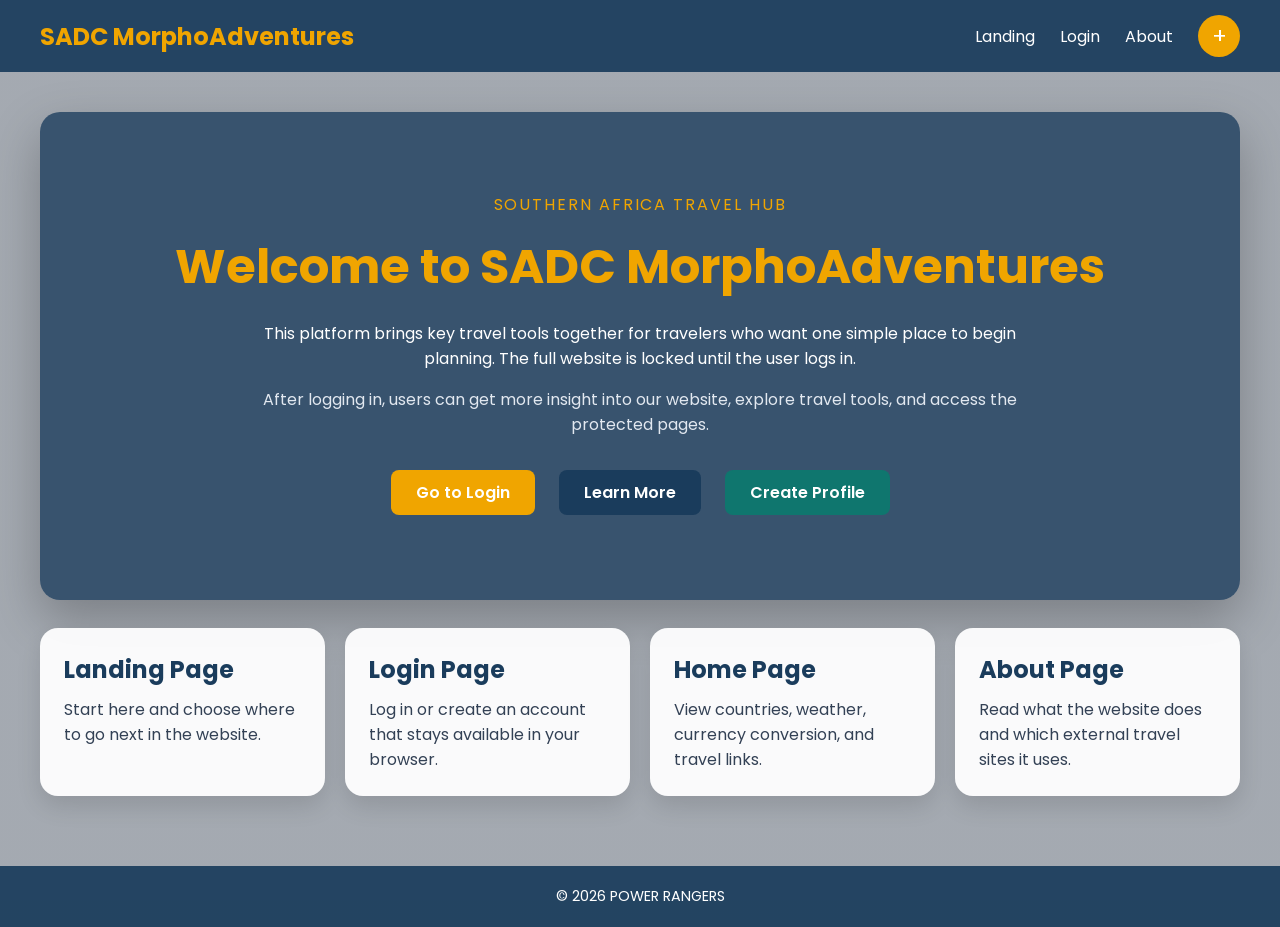
<file: index.html>
<!DOCTYPE html>
<html lang="en">
  <head>
    <meta charset="UTF-8" />
    <meta name="viewport" content="width=device-width, initial-scale=1.0" />
    <title>SADC MorphoAdventures | Landing</title>
    <link
      rel="icon"
      type="image/x-icon"
      href="https://cdn-icons-png.flaticon.com/512/201/201623.png"
    />
    <link rel="stylesheet" href="css/style.css" />
  </head>
  <body>
    <div class="page-overlay"></div>

    <div class="page-shell">
      <nav class="main-nav">
        <div class="logo">SADC MorphoAdventures</div>
        <ul>
          <li><a href="index.html">Landing</a></li>
          <li><a href="login.html">Login</a></li>
          <li><a href="about.html">About</a></li>
          <li>
            <a class="profile-icon-link" href="login.html#register" aria-label="Create profile account">
              <span class="profile-icon">+</span>
            </a>
          </li>
        </ul>
      </nav>

      <main class="landing-main">

        <!-- Hero section introducing the site and prompting the user to log in or learn more -->
        <section class="landing-hero glass-panel">
          <p class="eyebrow">Southern Africa Travel Hub</p>
          <h1>Welcome to SADC MorphoAdventures</h1>
          <p class="lead">
            This platform brings key travel tools together for travelers who want
            one simple place to begin planning. The full website is locked until
            the user logs in.
          </p>
          <p class="login-note">
            After logging in, users can get more insight into our website,
            explore travel tools, and access the protected pages.
          </p>
          <div class="cta-row">
            <a class="btn-link" href="login.html">Go to Login</a>
            <a class="btn-link secondary-link" href="about.html">Learn More</a>
            <a class="btn-link profile-btn" href="login.html#register">Create Profile</a>
          </div>
        </section>

        <!-- Overview cards summarising each page of the website -->
        <section class="feature-grid">
          <article class="feature-card">
            <h2>Landing Page</h2>
            <p>Start here and choose where to go next in the website.</p>
          </article>
          <article class="feature-card">
            <h2>Login Page</h2>
            <p>Log in or create an account that stays available in your browser.</p>
          </article>
          <article class="feature-card">
            <h2>Home Page</h2>
            <p>View countries, weather, currency conversion, and travel links.</p>
          </article>
          <article class="feature-card">
            <h2>About Page</h2>
            <p>Read what the website does and which external travel sites it uses.</p>
          </article>
        </section>

      </main>

      <footer class="site-footer">
        <p>&copy; 2026 POWER RANGERS</p>
      </footer>
    </div>
  </body>
</html>
</file>
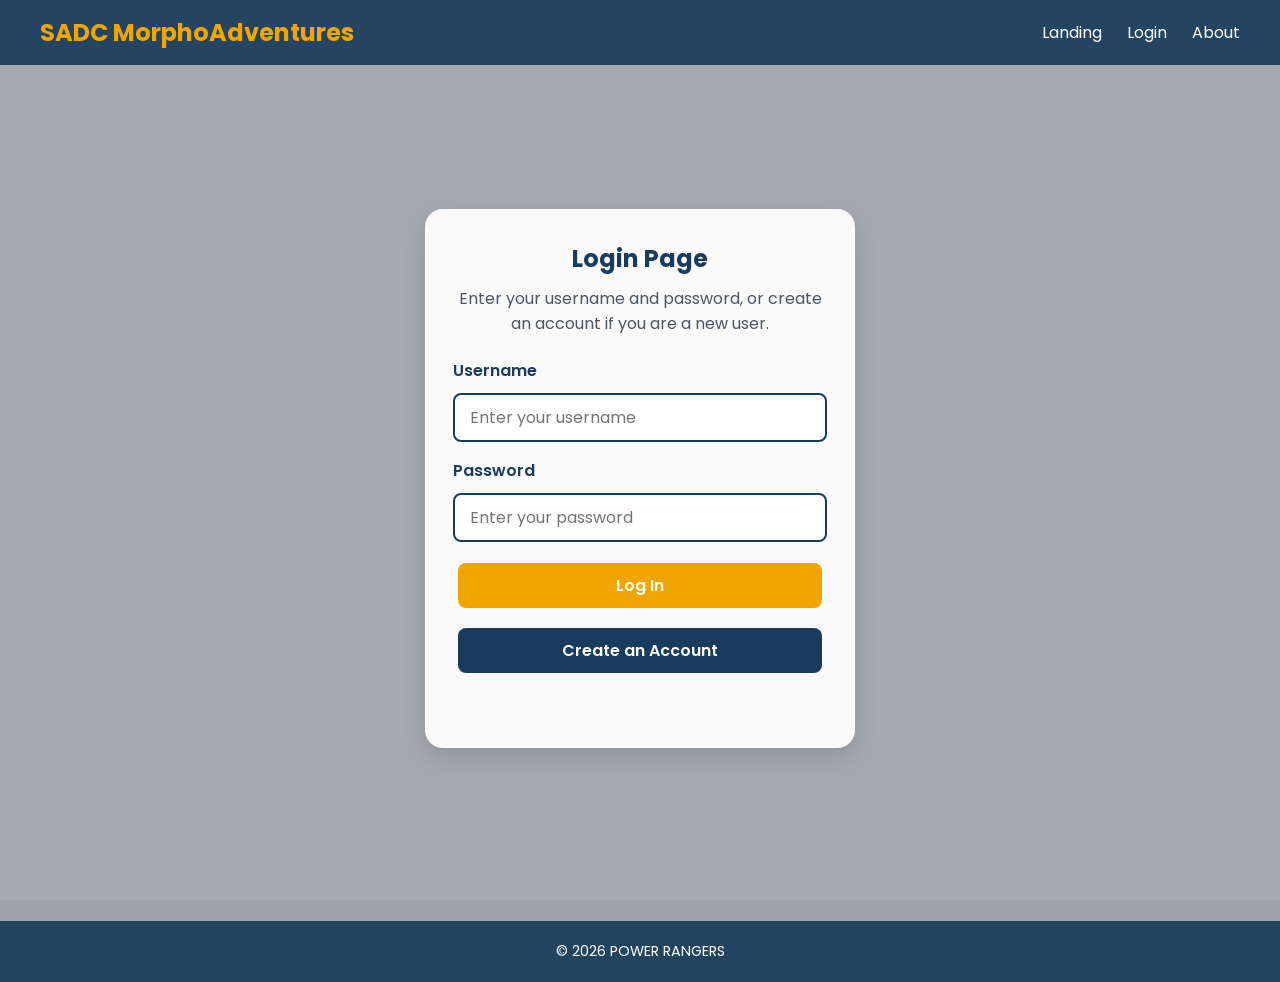
<file: about.html>
<!DOCTYPE html>
<html lang="en">
  <head>
    <meta charset="UTF-8" />
    <meta name="viewport" content="width=device-width, initial-scale=1.0" />
    <title>SADC MorphoAdventures | About</title>
    <link
      rel="icon"
      type="image/x-icon"
      href="https://cdn-icons-png.flaticon.com/512/201/201623.png"
    />
    <link rel="stylesheet" href="css/style.css" />
  </head>
  <body>
    <div class="page-overlay"></div>

    <div class="page-shell">
      <nav class="main-nav">
        <div class="logo">SADC MorphoAdventures</div>
        <ul>
          <li><a href="index.html">Landing</a></li>
          <li><a href="home.html">Home</a></li>
          <li><a href="about.html">About</a></li>
          <li><button type="button" class="logout-btn">Logout</button></li>
        </ul>
      </nav>

      <main class="content-page">

        <!-- Purpose statement and external travel service links -->
        <section class="content-section">
          <h1 class="page-title">About This Page</h1>
          <div class="about-card">
            <p>
              <strong>Purpose Statement:</strong> The purpose of this website is to
              help financially independent individuals such as young professionals,
              entrepreneurs, and middle-to-high-income earners plan trips more
              efficiently by bringing travel information, search tools, and trusted
              booking services together in one place.
            </p>
            <p>
              This page serves as a central link for travelers to access important
              travel information and trusted external websites from one place.
            </p>
            <p>
              Visitors can use links that take them to
              <a href="https://www.booking.com/" target="_blank" rel="noopener">Booking.com</a>
              for booking hotels,
              <a href="https://www.emirates.com/" target="_blank" rel="noopener">Emirates</a>
              for booking flights,
              <a href="https://www.getyourguide.com/" target="_blank" rel="noopener">GetYourGuide</a>
              for planning their itinerary, and
              <a href="https://worldweather.wmo.int/" target="_blank" rel="noopener">World Weather Information Service</a>
              for weather information.
            </p>
            <p>
              The goal is to make travel planning easier by giving users one simple
              page that connects them to the travel tools they need.
            </p>
          </div>
        </section>

        <!-- Customer testimonials displayed in a card grid -->
        <section class="content-section">
          <h2>Customer Comments</h2>
          <div class="comments-grid">
            <article class="comment-card">
              <p class="comment-text">
                "Everything I needed for planning my trip was in one place. It made my work much easier."
              </p>
              <p class="comment-name">Lerato M.</p>
            </article>

            <article class="comment-card">
              <p class="comment-text">
                "I liked how simple it was to move from hotel booking to flights and weather without searching again."
              </p>
              <p class="comment-name">Sipho K.</p>
            </article>

            <article class="comment-card">
              <p class="comment-text">
                "The website gave me a better understanding of travel options after I logged in."
              </p>
              <p class="comment-name">Thandi N.</p>
            </article>
          </div>
        </section>

        <!-- Social media platform links displayed in a card grid -->
        <section class="content-section">
          <h2>Social Media Platforms</h2>
          <div class="social-grid">
            <a class="social-card" href="https://www.facebook.com/" target="_blank" rel="noopener">
              <h3>Facebook</h3>
              <p>Follow travel updates, announcements, and community posts.</p>
            </a>
            <a class="social-card" href="https://www.instagram.com/" target="_blank" rel="noopener">
              <h3>Instagram</h3>
              <p>See destination photos, travel inspiration, and visual highlights.</p>
            </a>
            <a class="social-card" href="https://www.tiktok.com/" target="_blank" rel="noopener">
              <h3>TikTok</h3>
              <p>Watch short travel clips, quick tips, and destination ideas.</p>
            </a>
            <a class="social-card" href="https://x.com/" target="_blank" rel="noopener">
              <h3>X</h3>
              <p>Get short updates, alerts, and links to useful travel information.</p>
            </a>
          </div>
        </section>

      </main>

      <footer class="site-footer">
        <p>&copy; 2026 POWER RANGERS</p>
      </footer>
    </div>

    <script src="js/auth.js"></script>
  </body>
</html>
</file>
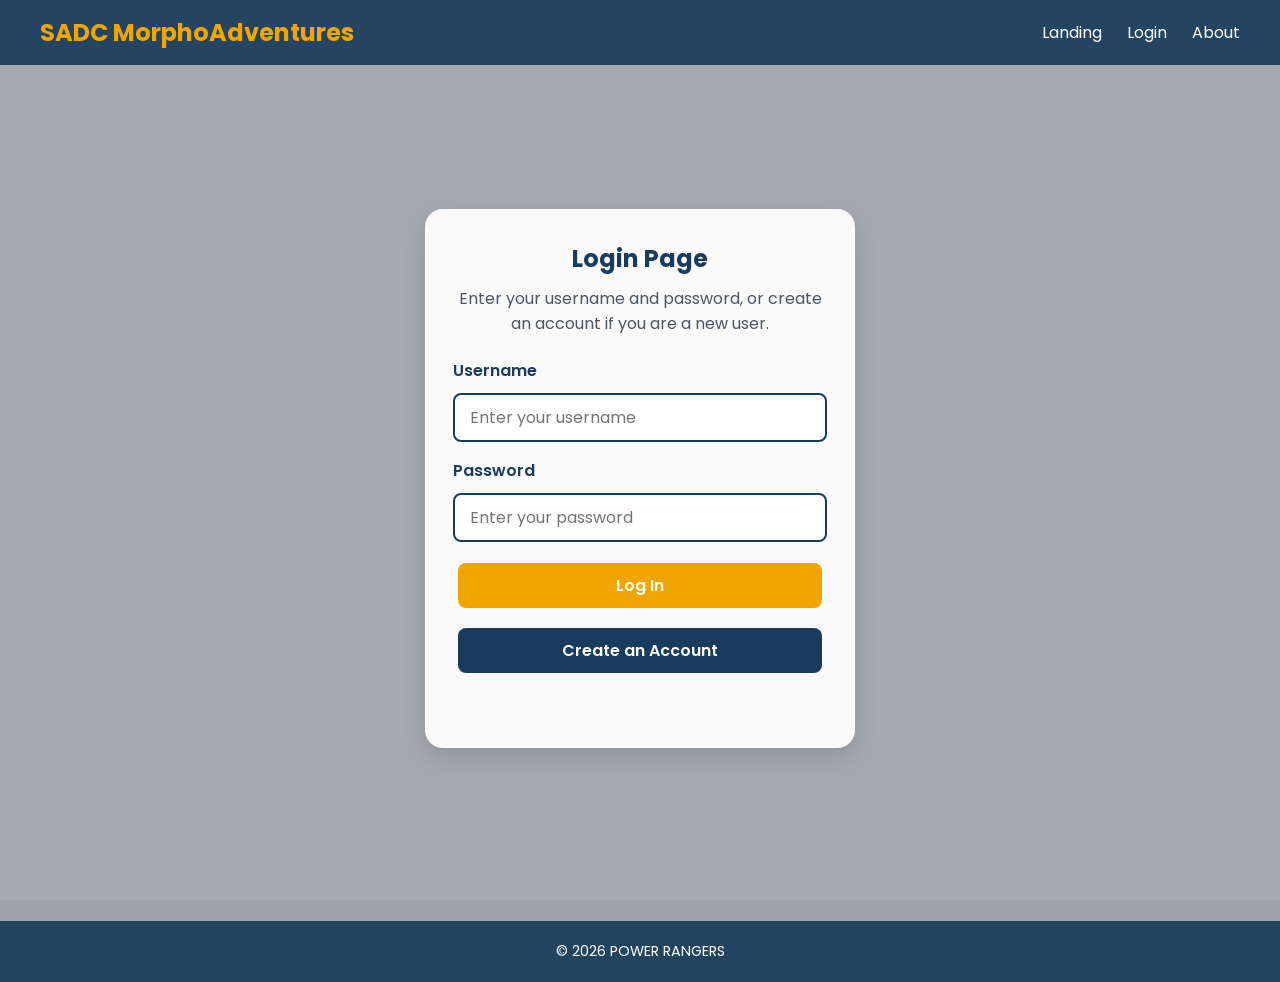
<file: login.html>
<!DOCTYPE html>
<html lang="en">
  <head>
    <meta charset="UTF-8" />
    <meta name="viewport" content="width=device-width, initial-scale=1.0" />
    <title>SADC MorphoAdventures | Login</title>
    <link
      rel="icon"
      type="image/x-icon"
      href="https://cdn-icons-png.flaticon.com/512/201/201623.png"
    />
    <link rel="stylesheet" href="css/style.css" />
  </head>
  <body>
    <div class="page-overlay"></div>

    <div class="page-shell">
      <nav class="main-nav">
        <div class="logo">SADC MorphoAdventures</div>
        <ul>
          <li><a href="index.html">Landing</a></li>
          <li><a href="login.html">Login</a></li>
          <li><a href="about.html">About</a></li>
        </ul>
      </nav>

      <main class="auth-screen auth-page">

        <!-- Login and registration card — toggles between the two forms -->
        <section class="auth-card">
          <h1>Login Page</h1>
          <p class="auth-subtitle">
            Enter your username and password, or create an account if you are a new user.
          </p>

          <form id="login-form" class="auth-form">
            <label for="login-username">Username</label>
            <input
              type="text"
              id="login-username"
              placeholder="Enter your username"
              autocomplete="username"
              required
            />

            <label for="login-password">Password</label>
            <input
              type="password"
              id="login-password"
              placeholder="Enter your password"
              autocomplete="current-password"
              required
            />

            <button type="submit">Log In</button>
            <button type="button" id="show-register-btn" class="secondary-btn">
              Create an Account
            </button>
          </form>

          <form id="register-form" class="auth-form hidden">
            <label for="register-username">New Username</label>
            <input
              type="text"
              id="register-username"
              placeholder="Choose a username"
              autocomplete="username"
              required
            />

            <label for="register-password">New Password</label>
            <input
              type="password"
              id="register-password"
              placeholder="Choose a password"
              autocomplete="new-password"
              required
            />

            <label for="confirm-password">Confirm Password</label>
            <input
              type="password"
              id="confirm-password"
              placeholder="Confirm password"
              autocomplete="new-password"
              required
            />

            <button type="submit">Create Account</button>
            <button type="button" id="show-login-btn" class="secondary-btn">
              Back to Login
            </button>
          </form>

          <p id="auth-message" class="auth-message"></p>
        </section>

      </main>

      <footer class="site-footer">
        <p>&copy; 2026 POWER RANGERS</p>
      </footer>
    </div>

    <script src="js/auth.js"></script>
  </body>
</html>
</file>
<file: css/style.css>
@import url("https://fonts.googleapis.com/css2?family=Poppins:wght@300;400;600;700&display=swap");

/* Reset — removes default margin, padding, and sets box-sizing for all elements */
* {
  margin: 0;
  padding: 0;
  box-sizing: border-box;
}

/* Base body styles — sets font, background image with dark overlay, and text colour */
body {
  font-family: "Poppins", sans-serif;
  background:
    linear-gradient(rgba(8, 24, 43, 0.4), rgba(8, 24, 43, 0.4)),
    url("https://images.unsplash.com/photo-1576485375217-d6a95e34d043?auto=format&fit=crop&w=1600&q=80")
      center/cover fixed no-repeat;
  color: #1e1e1e;
}

/* Subtle white overlay on top of the background for depth */
.page-overlay {
  position: fixed;
  inset: 0;
  background: rgba(255, 255, 255, 0.08);
  pointer-events: none;
}

/* Wrapper that sits above the overlay and holds all page content */
.page-shell {
  position: relative;
  z-index: 1;
  min-height: 100vh;
}

/* Utility class — hides any element it is applied to */
.hidden {
  display: none !important;
}

/* Navigation bar */
.main-nav {
  display: flex;
  justify-content: space-between;
  align-items: center;
  background-color: rgba(26, 60, 92, 0.92);
  padding: 15px 40px;
  position: sticky;
  top: 0;
  z-index: 100;
}

/* Site logo displayed in the navbar */
.logo {
  color: #f0a500;
  font-size: 1.5rem;
  font-weight: 700;
}

/* Nav link list layout */
.main-nav ul {
  list-style: none;
  display: flex;
  gap: 25px;
  align-items: center;
}

/* Nav link default styles */
.main-nav ul li a {
  color: #ffffff;
  text-decoration: none;
  font-weight: 400;
  transition: color 0.3s;
}

/* Nav link hover state */
.main-nav ul li a:hover {
  color: #f0a500;
}

/* Accessibility — gold outline on focused interactive elements */
a:focus,
button:focus,
input:focus,
select:focus {
  outline: 3px solid #f0a500;
  outline-offset: 2px;
}

/* Circular profile/register icon in the navbar */
.profile-icon-link {
  display: inline-flex;
  align-items: center;
  justify-content: center;
  width: 42px;
  height: 42px;
  border-radius: 50%;
  background: #f0a500;
  color: #ffffff !important;
  font-weight: 700;
}

.profile-icon-link:hover {
  background: #c98a00;
  color: #ffffff !important;
}

.profile-icon {
  font-size: 1.35rem;
  line-height: 1;
}

/* Page padding for landing and interior content pages */
.landing-main,
.content-page {
  padding: 40px;
}

/* Frosted glass panel used for the hero sections */
.glass-panel {
  background: rgba(26, 60, 92, 0.78);
  color: #ffffff;
  border-radius: 20px;
  box-shadow: 0 20px 50px rgba(0, 0, 0, 0.25);
}

/* Hero section layout and spacing */
.landing-hero,
.hero-panel {
  text-align: center;
  padding: 80px 24px;
}

/* Small uppercase label above the hero heading */
.eyebrow {
  color: #f0a500;
  text-transform: uppercase;
  letter-spacing: 0.12em;
  margin-bottom: 14px;
}

/* Hero heading styles */
.landing-hero h1,
#hero h1 {
  font-size: 3rem;
  font-weight: 700;
  color: #f0a500;
  margin-bottom: 15px;
}

/* Hero body text */
.landing-hero .lead,
.hero-text {
  max-width: 760px;
  margin: 18px auto 0;
  font-size: 1rem;
}

/* Secondary note text below the hero description */
.login-note {
  max-width: 760px;
  margin: 16px auto 0;
  color: #e2e8f0;
}

/* Hero subheading on the home page */
#hero h3 {
  font-size: 2rem;
  color: #ffffff;
  font-weight: 500;
  margin-top: 10px;
}

/* Row of call-to-action buttons in the hero */
.cta-row {
  display: flex;
  justify-content: center;
  gap: 14px;
  flex-wrap: wrap;
  margin-top: 28px;
}

/* Primary button and link styles */
.btn-link,
button {
  padding: 10px 25px;
  background-color: #f0a500;
  color: #ffffff;
  border: none;
  border-radius: 8px;
  font-family: "Poppins", sans-serif;
  font-size: 1rem;
  font-weight: 600;
  cursor: pointer;
  margin: 5px;
  transition: background-color 0.3s;
  text-decoration: none;
  display: inline-block;
}

.btn-link:hover,
button:hover {
  background-color: #c98a00;
}

/* Secondary button variant — dark blue */
.secondary-link,
.secondary-btn {
  background-color: #1a3c5c;
}

/* Create Profile button variant — teal */
.profile-btn {
  background-color: #0f766e;
}

.profile-btn:hover {
  background-color: #0b5e58;
}

.secondary-link:hover,
.secondary-btn:hover {
  background-color: #122b43;
}

/* Feature card grid on the landing page */
.feature-grid {
  display: grid;
  grid-template-columns: repeat(auto-fit, minmax(220px, 1fr));
  gap: 20px;
  margin-top: 28px;
}

/* Shared card and panel background styles */
.feature-card,
.about-card,
.tool-panel,
.auth-card,
.content-section {
  background: rgba(255, 255, 255, 0.94);
  border-radius: 18px;
  box-shadow: 0 10px 25px rgba(0, 0, 0, 0.12);
}

/* Individual feature card on the landing page */
.feature-card {
  padding: 24px;
  color: #334155;
}

.feature-card h2 {
  color: #1a3c5c;
  margin-bottom: 10px;
}

/* Auth screen layout — centres the login/register card vertically */
.auth-screen {
  min-height: calc(100vh - 74px);
  display: flex;
  align-items: center;
  justify-content: center;
  padding: 24px;
}

.auth-page {
  min-height: calc(100vh - 74px);
}

/* Login and register card container */
.auth-card {
  width: min(100%, 430px);
  padding: 32px 28px;
  backdrop-filter: blur(8px);
}

.auth-card h1 {
  color: #1a3c5c;
  margin-bottom: 10px;
  text-align: center;
}

.auth-subtitle {
  text-align: center;
  color: #4b5563;
  margin-bottom: 22px;
}

/* Login and register form layout */
.auth-form {
  display: flex;
  flex-direction: column;
  gap: 10px;
}

.auth-form label {
  font-weight: 600;
  color: #1a3c5c;
}

.auth-form input {
  width: 100%;
  margin: 0 0 6px;
}

/* Feedback message shown below the auth forms */
.auth-message {
  min-height: 24px;
  margin-top: 14px;
  text-align: center;
  font-weight: 600;
  color: #1a3c5c;
}

/* Section and page headings */
.page-title,
.content-section h2 {
  font-size: 2rem;
  color: #1a3c5c;
  margin-bottom: 24px;
  text-align: center;
}

/* General content section card used across home and about pages */
.content-section {
  padding: 32px 28px;
  margin-top: 24px;
  background-color: rgba(255, 255, 255, 0.82);
}

.light-panel {
  background: rgba(255, 255, 255, 0.82);
}

/* Weather section — background image with light overlay */
#weather.content-section {
  background:
    linear-gradient(rgba(255, 255, 255, 0.32), rgba(255, 255, 255, 0.38)),
    url("https://images.unsplash.com/photo-1576485375217-d6a95e34d043?auto=format&fit=crop&w=1400&q=80")
      center/cover no-repeat;
}

/* Currency section — background image with light overlay */
#currency.content-section {
  background:
    linear-gradient(rgba(255, 255, 255, 0.56), rgba(255, 255, 255, 0.62)),
    url("https://images.unsplash.com/photo-1520607162513-77705c0f0d4a?auto=format&fit=crop&w=1400&q=80")
      center/cover no-repeat;
}

/* Flights section — Emirates logo as background watermark */
#flights.content-section {
  background:
    linear-gradient(rgba(255, 255, 255, 0.48), rgba(255, 255, 255, 0.56)),
    url("https://upload.wikimedia.org/wikipedia/commons/d/d0/Emirates_logo.svg")
      center/70% no-repeat;
}

/* About card — centred text block with readable line height */
.about-card {
  max-width: 900px;
  margin: 0 auto;
  padding: 28px;
  line-height: 1.8;
  color: #334155;
}

.about-card p + p {
  margin-top: 16px;
}

.about-card a {
  color: #1a3c5c;
  font-weight: 600;
  text-decoration: none;
}

.about-card a:hover {
  color: #f0a500;
}

/* Customer comments grid */
.comments-grid {
  display: grid;
  grid-template-columns: repeat(auto-fit, minmax(220px, 1fr));
  gap: 18px;
}

/* Individual comment card with gold top border accent */
.comment-card {
  background: linear-gradient(180deg, #ffffff, #f8fbff);
  border-radius: 16px;
  padding: 22px;
  box-shadow: 0 8px 20px rgba(15, 23, 42, 0.08);
  border-top: 4px solid #f0a500;
}

.comment-text {
  color: #334155;
  line-height: 1.7;
  font-style: italic;
}

.comment-name {
  margin-top: 16px;
  font-weight: 700;
  color: #1a3c5c;
}

/* Social media and travel resource card grid */
.social-grid {
  display: grid;
  grid-template-columns: repeat(auto-fit, minmax(220px, 1fr));
  gap: 18px;
}

/* Individual social/resource card with left border accent and hover lift */
.social-card {
  display: block;
  text-decoration: none;
  background: linear-gradient(180deg, #ffffff, #eef6ff);
  color: #334155;
  border-radius: 16px;
  padding: 22px;
  box-shadow: 0 8px 20px rgba(15, 23, 42, 0.08);
  border-left: 4px solid #1a3c5c;
  transition: transform 0.2s, box-shadow 0.2s;
}

.social-card:hover {
  transform: translateY(-4px);
  box-shadow: 0 14px 28px rgba(15, 23, 42, 0.12);
}

.social-card h3 {
  color: #1a3c5c;
  margin-bottom: 10px;
}

/* SADC countries grid */
#countries-container {
  display: grid;
  grid-template-columns: repeat(auto-fit, minmax(250px, 1fr));
  gap: 20px;
}

/* Individual country card with hover lift effect */
.country-card {
  background-color: #ffffff;
  border-radius: 10px;
  padding: 20px;
  box-shadow: 0 4px 10px rgba(0, 0, 0, 0.1);
  transition: transform 0.3s;
}

.country-card:hover {
  transform: translateY(-5px);
}

/* Country card image */
.country-card img {
  width: 100%;
  height: 150px;
  object-fit: cover;
  border-radius: 8px;
  margin-bottom: 15px;
}

.country-card h3 {
  color: #1a3c5c;
  margin-bottom: 8px;
}

.country-card p {
  font-size: 0.9rem;
  color: #555;
  margin-bottom: 8px;
}

/* Centred tool panel used for search, weather, and currency sections */
.tool-panel {
  max-width: 820px;
  margin: 0 auto;
  padding: 20px;
}

/* Network status banner shown when the user is offline */
.network-status {
  max-width: 900px;
  margin: 18px auto 0;
  padding: 14px 18px;
  border-radius: 12px;
  background: rgba(185, 28, 28, 0.92);
  color: #ffffff;
  font-weight: 600;
  text-align: center;
}

/* Shared input and select field styles */
input,
select {
  padding: 10px 15px;
  border: 2px solid #1a3c5c;
  border-radius: 8px;
  font-family: "Poppins", sans-serif;
  font-size: 1rem;
  margin: 5px;
  outline: none;
  background-color: #ffffff;
  display: inline-block;
}

input:focus,
select:focus {
  border-color: #f0a500;
}

/* Result boxes for weather, currency, search, and booking — hidden by default */
#weather-result,
#currency-result,
#search-result,
#booking-result {
  margin-top: 20px;
  background-color: #ffffff;
  border-radius: 10px;
  padding: 20px;
  box-shadow: 0 4px 10px rgba(0, 0, 0, 0.1);
  display: none;
}

#weather-result h3,
#currency-result h3,
#search-result h3,
#booking-result h3 {
  color: #1a3c5c;
  margin-bottom: 10px;
}

/* Travel details form — responsive grid layout */
.booking-form {
  display: grid;
  grid-template-columns: repeat(auto-fit, minmax(220px, 1fr));
  gap: 12px;
}

.booking-form button {
  margin: 0;
}

.search-card {
  max-width: 100%;
}

/* Quick booking links shown on country cards and trip summary */
.quick-links {
  display: flex;
  flex-wrap: wrap;
  gap: 12px;
  margin-top: 18px;
}

.quick-links a {
  text-decoration: none;
  background: #1a3c5c;
  color: #ffffff;
  padding: 10px 14px;
  border-radius: 10px;
  transition: background-color 0.3s, transform 0.2s;
}

.quick-links a:hover {
  background: #f0a500;
  transform: translateY(-2px);
}

/* Trusted booking platforms section */
.flights-text {
  font-size: 1.2rem;
  font-weight: 500;
  color: #1a3c5c;
  margin-bottom: 20px;
  text-align: center;
}

.flights-links {
  display: flex;
  flex-wrap: wrap;
  gap: 14px;
  justify-content: center;
}

.flights-links a {
  text-decoration: none;
  background: #1a3c5c;
  color: #ffffff;
  padding: 12px 18px;
  border-radius: 10px;
  transition: background-color 0.3s;
}

.flights-links a:hover {
  background: #f0a500;
}

/* Logout button in the navbar — smaller padding than standard buttons */
.logout-btn {
  padding: 8px 16px;
  margin: 0;
}

/* Site footer */
.site-footer {
  background-color: rgba(26, 60, 92, 0.92);
  color: #ffffff;
  text-align: center;
  padding: 20px;
  font-size: 0.9rem;
  margin-top: 30px;
}

/* Responsive — tablets and smaller (max 768px) */
@media (max-width: 768px) {
  .main-nav {
    flex-direction: column;
    gap: 15px;
    padding: 15px 20px;
  }

  .main-nav ul {
    gap: 15px;
    flex-wrap: wrap;
    justify-content: center;
  }

  .landing-main,
  .content-page {
    padding: 24px 20px;
  }

  .auth-card {
    padding: 26px 20px;
  }

  .landing-hero h1,
  #hero h1 {
    font-size: 2rem;
  }
}

/* Responsive — mobile (max 480px) */
@media (max-width: 480px) {
  .main-nav ul {
    flex-direction: column;
    align-items: center;
    gap: 10px;
  }

  .auth-screen {
    padding: 16px;
  }

  #hero h3 {
    font-size: 0.95rem;
  }

  /* Stack all interactive elements full width on small screens */
  input,
  select,
  button,
  .btn-link,
  .quick-links a {
    width: 100%;
    margin: 5px 0;
    text-align: center;
  }
}
</file>
